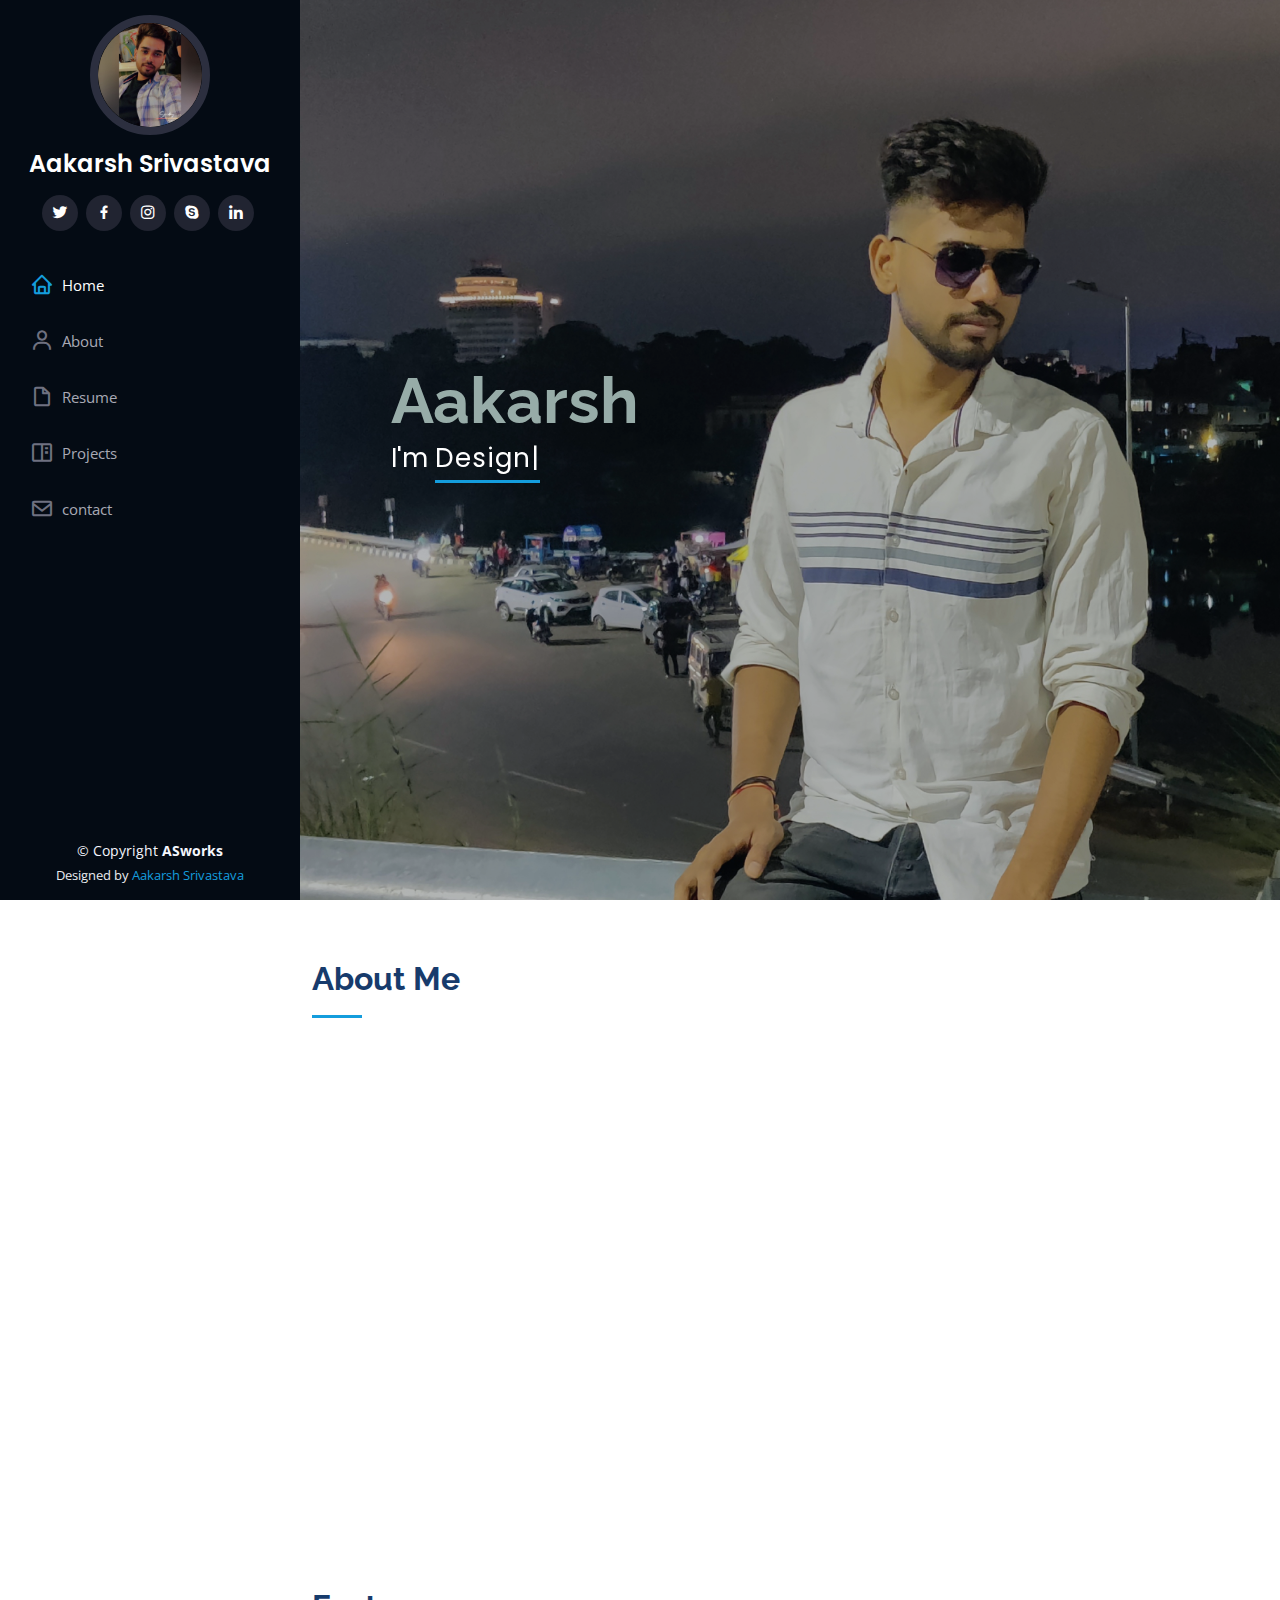
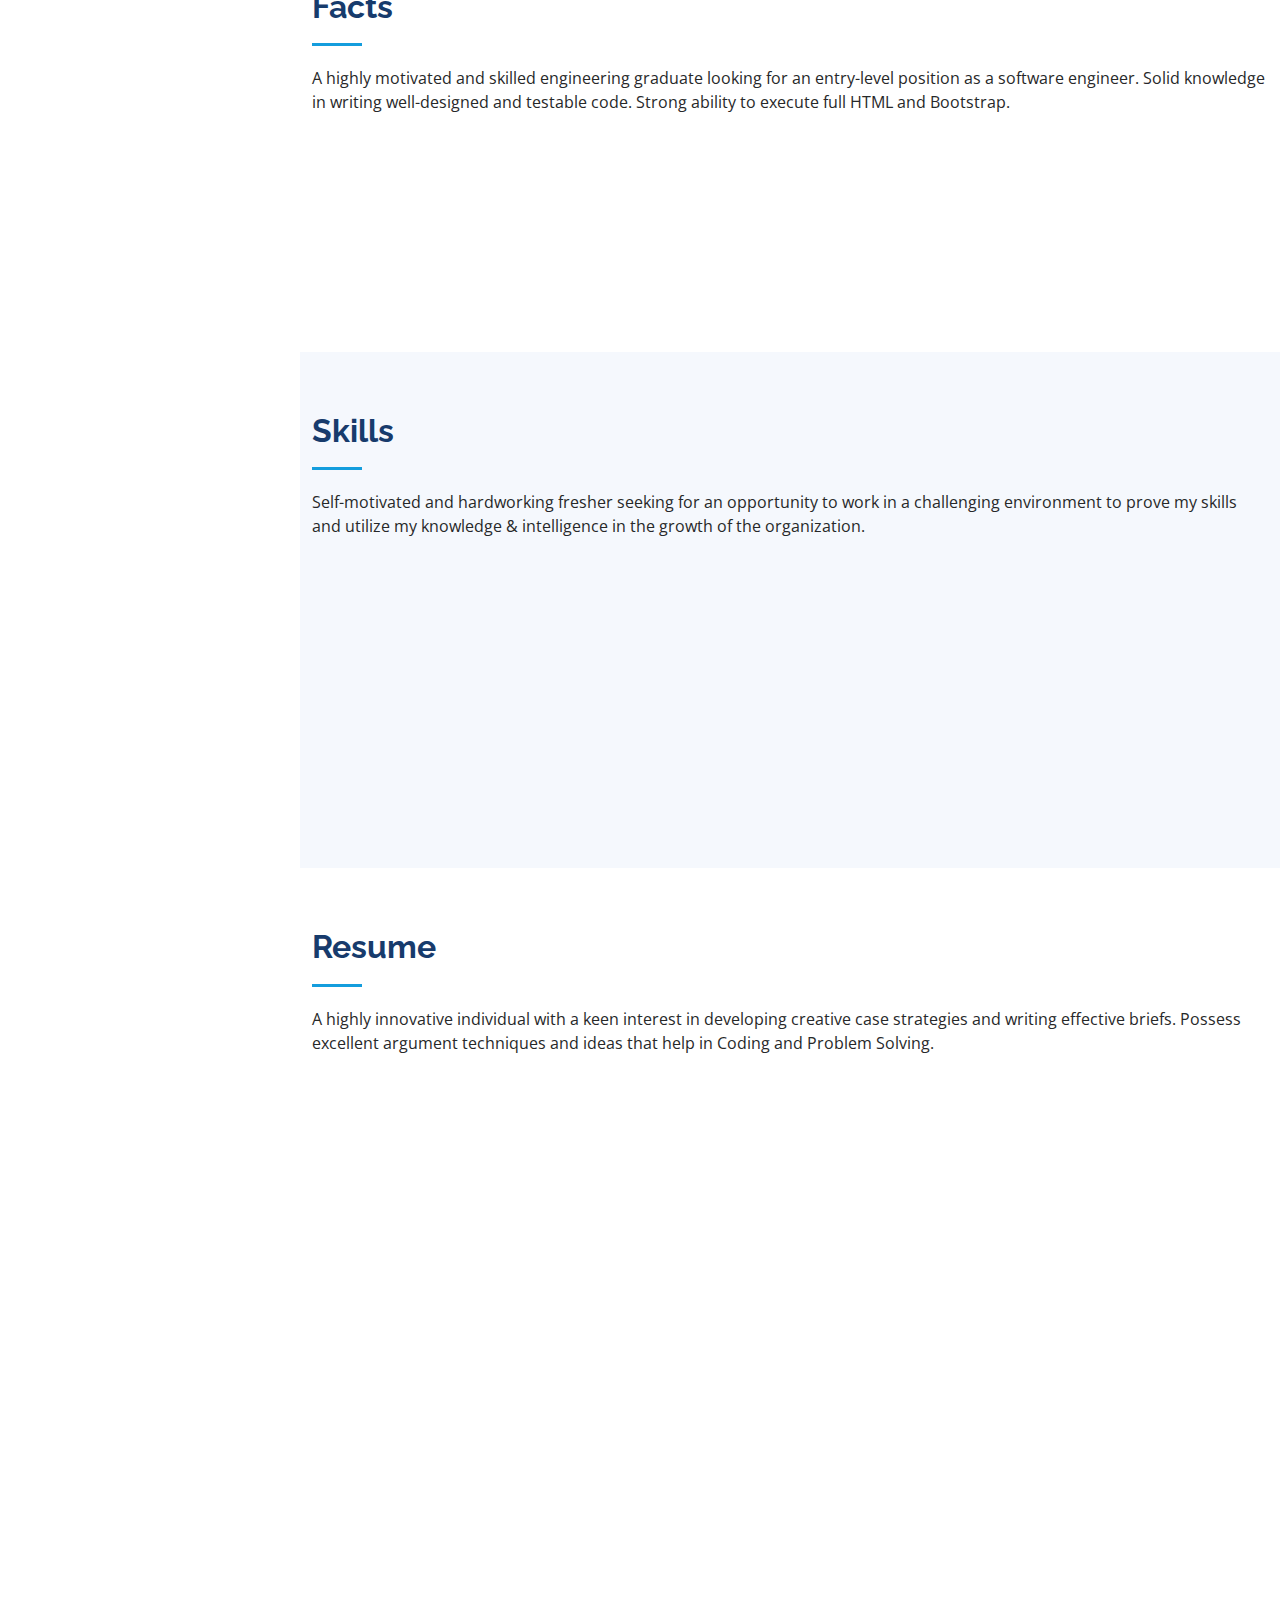
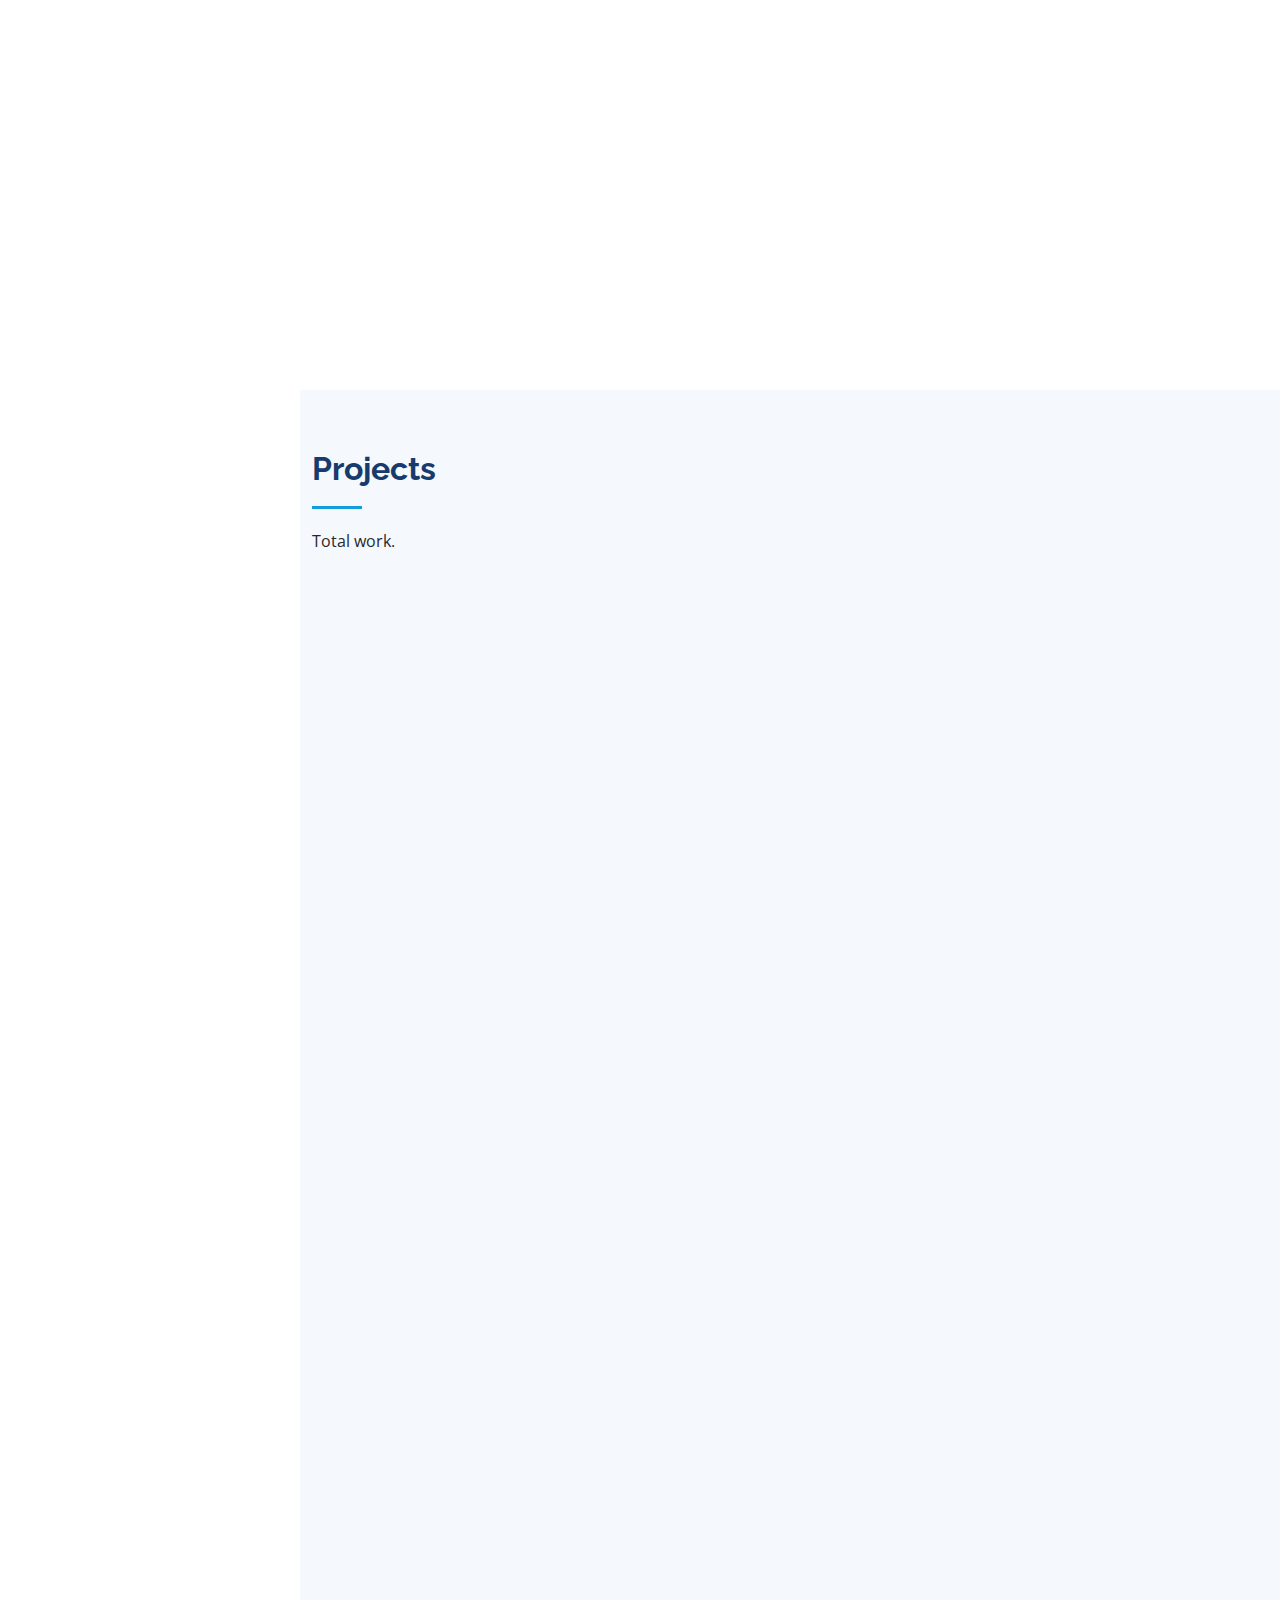
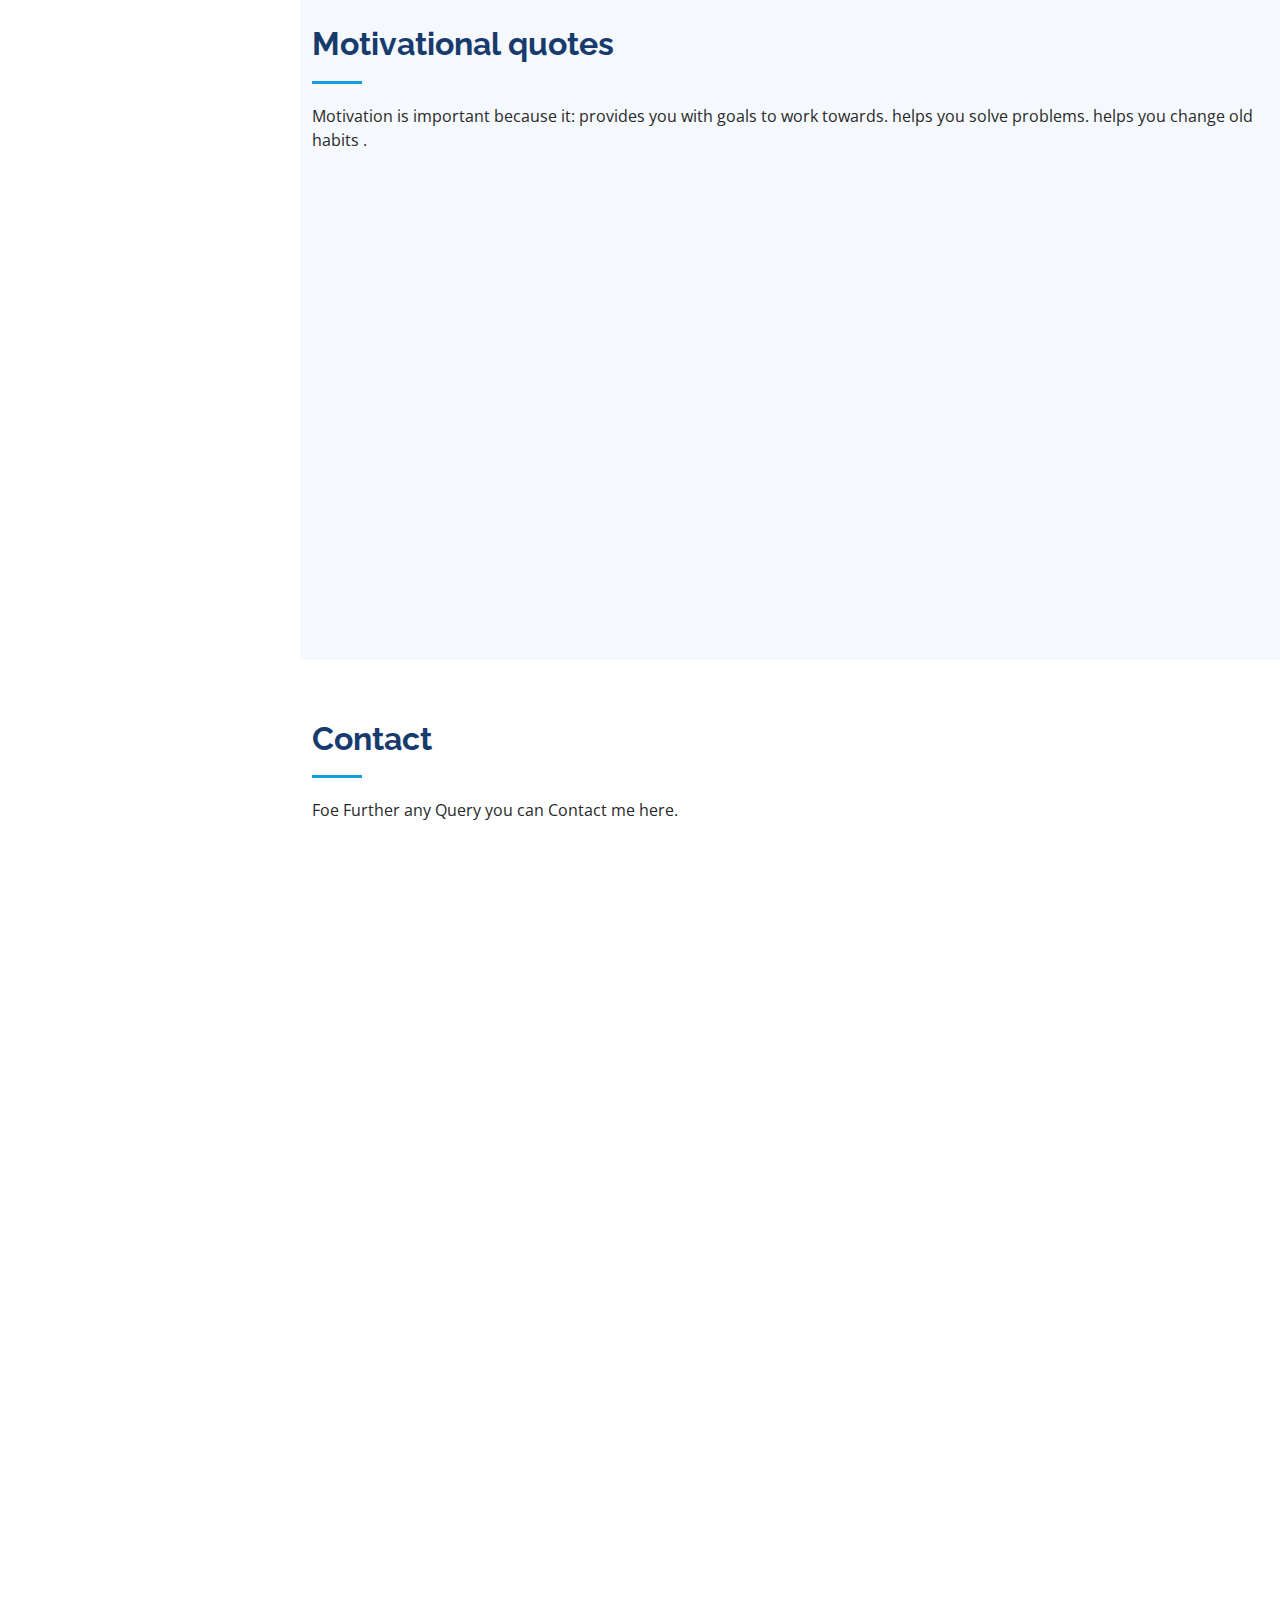
<file: index.html>
<!DOCTYPE html>
<html lang="en">

<head>
  <meta charset="utf-8">
  <meta content="width=device-width, initial-scale=1.0" name="viewport">

  <title>As creation - Index</title>
  <meta content="" name="description">
  <meta content="" name="keywords">

  <!-- Favicons -->
  <link href="as logo.jpg" rel="icon">
  <link href="assets/img/apple-touch-icon.png" rel="apple-touch-icon">

  <!-- Google Fonts -->
  <link href="https://fonts.googleapis.com/css?family=Open+Sans:300,300i,400,400i,600,600i,700,700i|Raleway:300,300i,400,400i,500,500i,600,600i,700,700i|Poppins:300,300i,400,400i,500,500i,600,600i,700,700i" rel="stylesheet">

  <!-- Vendor CSS Files -->
  <link href="assets/vendor/aos/aos.css" rel="stylesheet">
  <link href="assets/vendor/bootstrap/css/bootstrap.min.css" rel="stylesheet">
  <link href="assets/vendor/bootstrap-icons/bootstrap-icons.css" rel="stylesheet">
  <link href="assets/vendor/boxicons/css/boxicons.min.css" rel="stylesheet">
  <link href="assets/vendor/glightbox/css/glightbox.min.css" rel="stylesheet">
  <link href="assets/vendor/swiper/swiper-bundle.min.css" rel="stylesheet">

  <!-- Template Main CSS File -->
  <link href="assets/css/style.css" rel="stylesheet">

  <!-- =======================================================
  * Template Name: iPortfolio - v3.9.1
  * Template URL: https://bootstrapmade.com/iportfolio-bootstrap-portfolio-websites-template/
  * Author: BootstrapMade.com
  * License: https://bootstrapmade.com/license/
  ======================================================== -->
</head>

<body>

  <!-- ======= Mobile nav toggle button ======= -->
  <i class="bi bi-list mobile-nav-toggle d-xl-none"></i>

  <!-- ======= Header ======= -->
  <header id="header">
    <div class="d-flex flex-column">

      <div class="profile">
        <img src="my pic.jpg" alt="" class="img-fluid rounded-circle">
        <h1 class="text-light"><a href="index.html">Aakarsh Srivastava</a></h1>
        <div class="social-links mt-3 text-center">
          <a href="#" class="twitter"><i class="bx bxl-twitter"></i></a>
          <a href="#" class="facebook"><i class="bx bxl-facebook"></i></a>
          <a href="#" class="instagram"><i class="bx bxl-instagram"></i></a>
          <a href="#" class="google-plus"><i class="bx bxl-skype"></i></a>
          <a href="#" class="linkedin"><i class="bx bxl-linkedin"></i></a>
        </div>
      </div>

      <nav id="navbar" class="nav-menu navbar">
        <ul>
          <li><a href="#hero" class="nav-link scrollto active"><i class="bx bx-home"></i> <span>Home</span></a></li>
          <li><a href="#about" class="nav-link scrollto"><i class="bx bx-user"></i> <span>About</span></a></li>
          <li><a href="#resume" class="nav-link scrollto"><i class="bx bx-file-blank"></i> <span>Resume</span></a></li>
          <li><a href="#portfolio" class="nav-link scrollto"><i class="bx bx-book-content"></i> <span>Projects</span></a></li>
          <li><a href="#contact" class="nav-link scrollto"><i class="bx bx-envelope"></i> <span>contact</span></a></li>

        </ul>
      </nav><!-- .nav-menu -->
    </div>
  </header><!-- End Header -->

  <!-- ======= Hero Section ======= -->
  <section id="hero" class="d-flex flex-column justify-content-center align-items-center">
    <div class="hero-container" data-aos="fade-in">
      <h1>Aakarsh </h1>
      <p>I'm <span class="typed" data-typed-items="Designer, Developer, Freelancer, Hero"></span></p>
    </div>
  </section><!-- End Hero -->

  <main id="main">

    <!-- ======= About Section ======= -->
    <section id="about" class="about">
      <div class="container">

        <div class="section-title">
          <h2>About Me</h2>
        </div>

        <div class="row">
          <div class="col-lg-4" data-aos="fade-right">
            <img src="img.jpg" class="img-fluid" alt="">
          </div>
          <div class="col-lg-8 pt-4 pt-lg-0 content" data-aos="fade-left">
            <h3>UI/UX Designer &amp; Web Developer.</h3>
            <p class="fst-italic">
              Hello I am Aakarsh Srivatsava, A Web developer who likes to inovate and create ideas. proficient in developing Data bases, creating user interfaces, writing and testing codes
            , troubleshooting simple/complex issues, and implemeting new features based on user feedback.
            </p>
            <div class="row">
              <div class="col-lg-6">
                <ul>
                  <li><i class="bi bi-chevron-right"></i> <strong>Birthday:</strong> <span>25 May 2001</span></li>
                  <li><i class="bi bi-chevron-right"></i> <strong>Website:</strong> <span>www.example.com</span></li>
                  <li><i class="bi bi-chevron-right"></i> <strong>Phone:</strong> <span>Ind+918789369334</span></li>
                  <li><i class="bi bi-chevron-right"></i> <strong>City:</strong> <span>Patna, BIHAR</span></li>
                </ul>
              </div>
              <div class="col-lg-6">
                <ul>
                  <li><i class="bi bi-chevron-right"></i> <strong>Age:</strong> <span>20</span></li>
                  <li><i class="bi bi-chevron-right"></i> <strong>Degree:</strong> <span>Bachelor</span></li>
                  <li><i class="bi bi-chevron-right"></i> <strong>PhEmailone:</strong> <span>DevAakarsh20@gmail.com</span></li>
                  <li><i class="bi bi-chevron-right"></i> <strong>Freelance:</strong> <span>Available</span></li>
                </ul>
              </div>
            </div>
            <p class="about-p">
              An ambitious software engineer with strong command in C++, .Net, Javascript, JQuery, HTML, SQL database, and Web API. Constant learner and ability to adapt to new technologies. Possess strong communication and team management skills. 
            </p>
          </div>
        </div>

      </div>
    </section><!-- End About Section -->

    <!-- ======= Facts Section ======= -->
    <section id="facts" class="facts">
      <div class="container">

        <div class="section-title">
          <h2>Facts</h2>
          <p>A highly motivated and skilled engineering graduate looking for an entry-level position as a software engineer. Solid knowledge in writing well-designed and testable code. Strong ability to execute full HTML and Bootstrap.</p>
        </div>

        <div class="row no-gutters">

          <div class="col-lg-4 col-md-6 d-md-flex align-items-md-stretch" data-aos="fade-up">
            <div class="count-box">
              <i class="bi bi-emoji-smile"></i>
              <span data-purecounter-start="0" data-purecounter-end="0" data-purecounter-duration="5" class="purecounter"></span>
              <p><strong>Happy Clients</strong> AV HAI TOH NHI, BUT HONGE JAROOR😜😜.</p>
            </div>
          </div>

          <div class="col-lg-4 col-md-6 d-md-flex align-items-md-stretch" data-aos="fade-up" data-aos-delay="100">
            <div class="count-box">
              <i class="bi bi-journal-richtext"></i>
              <span data-purecounter-start="0" data-purecounter-end="20" data-purecounter-duration="3.3" class="purecounter"></span>
              <p><strong>Projects</strong> It Grows fast and Rapidly.</p>
            </div>
          </div>

          <div class="col-lg-4 col-md-6 d-md-flex align-items-md-stretch" data-aos="fade-up" data-aos-delay="200">
            <div class="count-box">
              <i class="bi bi-headset"></i>
              <span data-purecounter-start="0" data-purecounter-end="640" data-purecounter-duration="3" class="purecounter"></span>
              <p><strong>Total Hours To Make</strong> “Inspiration does exist, but it must find you working.”</p>
            </div>
          </div>
        </div>

      </div>
    </section><!-- End Facts Section -->

    <!-- ======= Skills Section ======= -->
    <section id="skills" class="skills section-bg">
      <div class="container">

        <div class="section-title">
          <h2>Skills</h2>
          <p>Self-motivated and hardworking fresher seeking for an opportunity to work in a challenging environment to prove my skills and utilize my knowledge & intelligence in the growth of the organization.</p>
        </div>

        <div class="row skills-content">

          <div class="col-lg-6" data-aos="fade-up">

            <div class="progress">
              <span class="skill">HTML <i class="val">100%</i></span>
              <div class="progress-bar-wrap">
                <div class="progress-bar" role="progressbar" aria-valuenow="100" aria-valuemin="0" aria-valuemax="100"></div>
              </div>
            </div>

            <div class="progress">
              <span class="skill">CSS <i class="val">80%</i></span>
              <div class="progress-bar-wrap">
                <div class="progress-bar" role="progressbar" aria-valuenow="80" aria-valuemin="0" aria-valuemax="100"></div>
              </div>
            </div>

            <div class="progress">
              <span class="skill">JavaScript <i class="val">75%</i></span>
              <div class="progress-bar-wrap">
                <div class="progress-bar" role="progressbar" aria-valuenow="75" aria-valuemin="0" aria-valuemax="100"></div>
              </div>
            </div>

            <div class="progress">
              <span class="skill">MongoDB <i class="val">45%</i></span>
              <div class="progress-bar-wrap">
                <div class="progress-bar" role="progressbar" aria-valuenow="45" aria-valuemin="0" aria-valuemax="100"></div>
              </div>
            </div>

          </div>

          <div class="col-lg-6" data-aos="fade-up" data-aos-delay="100">

            <div class="progress">
              <span class="skill">Bootstrap <i class="val">65%</i></span>
              <div class="progress-bar-wrap">
                <div class="progress-bar" role="progressbar" aria-valuenow="65" aria-valuemin="0" aria-valuemax="100"></div>
              </div>
            </div>

            <div class="progress">
              <span class="skill">Node <i class="val">50%</i></span>
              <div class="progress-bar-wrap">
                <div class="progress-bar" role="progressbar" aria-valuenow="50" aria-valuemin="0" aria-valuemax="100"></div>
              </div>
            </div>

            <div class="progress">
              <span class="skill">React <i class="val">55%</i></span>
              <div class="progress-bar-wrap">
                <div class="progress-bar" role="progressbar" aria-valuenow="55" aria-valuemin="0" aria-valuemax="100"></div>
              </div>
            </div>

            <div class="progress">
              <span class="skill ">Web3 <i class="val">55%</i></span>
              <div class="progress-bar-wrap">
                <div class="progress-bar" role="progressbar" aria-valuenow="55" aria-valuemin="0" aria-valuemax="100"></div>
              </div>
            </div>

          </div>

        </div>

      </div>
    </section><!-- End Skills Section -->

    <!-- ======= Resume Section ======= -->
    <section id="resume" class="resume">
      <div class="container">

        <div class="section-title">
          <h2>Resume</h2>
          <p>A highly innovative individual with a keen interest in developing creative case strategies and writing effective briefs. Possess excellent argument techniques and ideas that help in Coding and Problem Solving.</p>
        </div>

        <div class="row">
          <div class="col-lg-6" data-aos="fade-up">
            <h3 class="resume-title">Sumary</h3>
            <div class="resume-item pb-0">
              <h4>Aakarsh Srivastava</h4>
              <p><em>Innovative and deadline-driven Graphic Designer with 2+ Months of experience designing and developing .</em></p>
              <ul>
                <li>Patna Gay ghat Barrier, BIHAR</li>
                <li>91-8789369334</li>
                <li>DevAakarsh20@gmail.com</li>
              </ul>
            </div>

            <h3 class="resume-title">Education</h3>
            <div class="resume-item">
              <h4>Commerce &amp; Business specialist</h4>
              <h5>2018 - 2020</h5>
              <p><em>Infant Jesus School, Patna</em></p>
              <p>Qui deserunt veniam. Et sed aliquam labore tempore sed quisquam iusto autem sit. Ea vero voluptatum qui ut dignissimos deleniti nerada porti sand markend</p>
            </div>
            <div class="resume-item">
              <h4>Fine Arts & and Creativity &amp; Design</h4>
              <h5>2016 - 2018</h5>
              <p><em>Infant Jesus School</em></p>
              <p>In my Back days I Have Intrest in Making Wonderfull Drawings. I Have Got Many Medals In Designing Feild </p>
            </div>
          </div>
          <div class="col-lg-6" data-aos="fade-up" data-aos-delay="100">
            <h3 class="resume-title">Professional Experience</h3>
            <div class="resume-item">
              <h4>Senior graphic design specialist</h4>
              <h5>2019 - Present</h5>
              <p><em>Experion, New York, NY </em></p>
              <ul>
                <li>Lead in the design, development, and implementation of the graphic, layout, and production communication materials</li>
                <li>Delegate tasks to the 7 members of the design team and provide counsel on all aspects of the project. </li>
                <li>Supervise the assessment of all graphic materials in order to ensure quality and accuracy of the design</li>
                <li>Oversee the efficient use of production project budgets ranging from $2,000 - $25,000</li>
              </ul>
            </div>
            <div class="resume-item">
              <h4>Graphic design specialist</h4>
              <h5>2017 - 2018</h5>
              <p><em>Stepping Stone Advertising, New York, NY</em></p>
              <ul>
                <li>Developed numerous marketing programs (logos, brochures,infographics, presentations, and advertisements).</li>
                <li>Managed up to 5 projects or tasks at a given time while under pressure</li>
                <li>Recommended and consulted with clients on the most appropriate graphic design</li>
                <li>Created 4+ design presentations and proposals a month for clients and account managers</li>
              </ul>
            </div>
          </div>
        </div>

      </div>
    </section><!-- End Resume Section -->





<!-- project -->





    <!-- ======= Portfolio Section ======= -->
    <section id="portfolio" class="portfolio section-bg">
      <div class="container">

        <div class="section-title">
          <h2>Projects</h2>
          <p>Total work.</p>
        </div>

        <div class="row" data-aos="fade-up">
          <div class="col-lg-12 d-flex justify-content-center">
            <ul id="portfolio-flters">
              <li data-filter="*" class="filter-active">All</li>
              <li data-filter=".filter-app">personal</li>
              <li data-filter=".filter-card">Business</li>
            </ul>
          </div>
        </div>

        <div class="row portfolio-container" data-aos="fade-up" data-aos-delay="100">

          <div class="col-lg-4 col-md-6 portfolio-item filter-app">
            <div class="portfolio-wrap">
              <img src="assets/img/portfolio/portfolio-1.jpg" class="img-fluid" alt="">
              <div class="portfolio-links">
                <a href="assets/img/portfolio/portfolio-1.jpg" data-gallery="portfolioGallery" class="portfolio-lightbox" title="App 1"><i class="bx bx-plus"></i></a>
                <a href="portfolio-details.html" title="More Details"><i class="bx bx-link"></i></a>
              </div>
            </div>
          </div>

          <div class="col-lg-4 col-md-6 portfolio-item filter-web">
            <div class="portfolio-wrap">
              <img src="assets/img/portfolio/portfolio-2.jpg" class="img-fluid" alt="">
              <div class="portfolio-links">
                <a href="assets/img/portfolio/portfolio-2.jpg" data-gallery="portfolioGallery" class="portfolio-lightbox" title="Web 3"><i class="bx bx-plus"></i></a>
                <a href="portfolio-details.html" title="More Details"><i class="bx bx-link"></i></a>
              </div>
            </div>
          </div>

          <div class="col-lg-4 col-md-6 portfolio-item filter-app">
            <div class="portfolio-wrap">
              <img src="assets/img/portfolio/portfolio-3.jpg" class="img-fluid" alt="">
              <div class="portfolio-links">
                <a href="assets/img/portfolio/portfolio-3.jpg" data-gallery="portfolioGallery" class="portfolio-lightbox" title="App 2"><i class="bx bx-plus"></i></a>
                <a href="portfolio-details.html" title="More Details"><i class="bx bx-link"></i></a>
              </div>
            </div>
          </div>

          <div class="col-lg-4 col-md-6 portfolio-item filter-card">
            <div class="portfolio-wrap">
              <img src="assets/img/portfolio/portfolio-4.jpg" class="img-fluid" alt="">
              <div class="portfolio-links">
                <a href="assets/img/portfolio/portfolio-4.jpg" data-gallery="portfolioGallery" class="portfolio-lightbox" title="Card 2"><i class="bx bx-plus"></i></a>
                <a href="portfolio-details.html" title="More Details"><i class="bx bx-link"></i></a>
              </div>
            </div>
          </div>

          <div class="col-lg-4 col-md-6 portfolio-item filter-web">
            <div class="portfolio-wrap">
              <img src="assets/img/portfolio/portfolio-5.jpg" class="img-fluid" alt="">
              <div class="portfolio-links">
                <a href="assets/img/portfolio/portfolio-5.jpg" data-gallery="portfolioGallery" class="portfolio-lightbox" title="Web 2"><i class="bx bx-plus"></i></a>
                <a href="portfolio-details.html" title="More Details"><i class="bx bx-link"></i></a>
              </div>
            </div>
          </div>

          <div class="col-lg-4 col-md-6 portfolio-item filter-app">
            <div class="portfolio-wrap">
              <img src="assets/img/portfolio/portfolio-6.jpg" class="img-fluid" alt="">
              <div class="portfolio-links">
                <a href="assets/img/portfolio/portfolio-6.jpg" data-gallery="portfolioGallery" class="portfolio-lightbox" title="App 3"><i class="bx bx-plus"></i></a>
                <a href="portfolio-details.html" title="More Details"><i class="bx bx-link"></i></a>
              </div>
            </div>
          </div>

          <div class="col-lg-4 col-md-6 portfolio-item filter-card">
            <div class="portfolio-wrap">
              <img src="assets/img/portfolio/portfolio-7.jpg" class="img-fluid" alt="">
              <div class="portfolio-links">
                <a href="assets/img/portfolio/portfolio-7.jpg" data-gallery="portfolioGallery" class="portfolio-lightbox" title="Card 1"><i class="bx bx-plus"></i></a>
                <a href="portfolio-details.html" title="More Details"><i class="bx bx-link"></i></a>
              </div>
            </div>
          </div>

          <div class="col-lg-4 col-md-6 portfolio-item filter-card">
            <div class="portfolio-wrap">
              <img src="assets/img/portfolio/portfolio-8.jpg" class="img-fluid" alt="">
              <div class="portfolio-links">
                <a href="assets/img/portfolio/portfolio-8.jpg" data-gallery="portfolioGallery" class="portfolio-lightbox" title="Card 3"><i class="bx bx-plus"></i></a>
                <a href="portfolio-details.html" title="More Details"><i class="bx bx-link"></i></a>
              </div>
            </div>
          </div>

          <div class="col-lg-4 col-md-6 portfolio-item filter-web">
            <div class="portfolio-wrap">
              <img src="assets/img/portfolio/portfolio-9.jpg" class="img-fluid" alt="">
              <div class="portfolio-links">
                <a href="assets/img/portfolio/portfolio-9.jpg" data-gallery="portfolioGallery" class="portfolio-lightbox" title="Web 3"><i class="bx bx-plus"></i></a>
                <a href="portfolio-details.html" title="More Details"><i class="bx bx-link"></i></a>
              </div>
            </div>
          </div>

        </div>

      </div>
    </section><!-- End Portfolio Section -->

    

    <!-- ======= Testimonials Section ======= -->
    <section id="testimonials" class="testimonials section-bg">
      <div class="container">

        <div class="section-title">
          <h2>Motivational quotes</h2>
          <p>Motivation is important because it: provides you with goals to work towards. helps you solve problems. helps you change old habits .</p>
        </div>

        <div class="testimonials-slider swiper" data-aos="fade-up" data-aos-delay="100">
          <div class="swiper-wrapper">

            <div class="swiper-slide">
              <div class="testimonial-item" data-aos="fade-up">
                <p>
                  <i class="bx bxs-quote-alt-left quote-icon-left"></i>
                 At Some Point You have to Realize that Some people may stay in your Heart but not in Your Life.
                 "Always Remember, Not All your Dreams need to come true Some are just Dreams."
                  <i class="bx bxs-quote-alt-right quote-icon-right"></i>
                </p>
                <img src="assets/img/testimonials/testimonials-1.jpg" class="testimonial-img" alt="">
                <h3>Aakarsh</h3>
                <h4>Creator &amp; Founder</h4> 
              </div>
            </div><!-- End testimonial item -->

            <div class="swiper-slide">
              <div class="testimonial-item" data-aos="fade-up" data-aos-delay="100">
                <p>
                  <i class="bx bxs-quote-alt-left quote-icon-left"></i>
                  WHEN SOMETHING IS IMPORTANT ENOUGH. YOU DO IT EVEN IF THE ODDS ARE NOT IN YOUR FAVOUR.
                  <i class="bx bxs-quote-alt-right quote-icon-right"></i>
                </p>
                <img src="assets/img/testimonials/testimonials-2.jpg" class="testimonial-img" alt="">
                <h3>ELON MUSK</h3>
                <h4>CEO & FOUNDER OF SPACEX</h4>
              </div>
            </div><!-- End testimonial item -->

            <div class="swiper-slide">
              <div class="testimonial-item" data-aos="fade-up" data-aos-delay="200">
                <p>
                  <i class="bx bxs-quote-alt-left quote-icon-left"></i>
                  YOUR BRAND IS WHAT OTHER PEOPLE SAY  ABOUT YOU WHEN YOU'RE NOT IN THE ROOM.
                  <i class="bx bxs-quote-alt-right quote-icon-right"></i>
                </p>
                <img src="assets/img/testimonials/testimonials-3.jpg" class="testimonial-img" alt="">
                <h3>JEFF BEZOS</h3>
                <h4>Founder & Owner of AMAZON</h4>
              </div>
            </div><!-- End testimonial item -->

            <div class="swiper-slide">
              <div class="testimonial-item" data-aos="fade-up" data-aos-delay="300">
                <p>
                  <i class="bx bxs-quote-alt-left quote-icon-left"></i>
                  SUCESS IS A LOUSY TEACHER . IT SEDUCES SMART PEOPLE INTO THINKING THEY CAN'T LOSE.
                  <i class="bx bxs-quote-alt-right quote-icon-right"></i>
                </p>
                <img src="assets/img/testimonials/testimonials-4.jpg" class="testimonial-img" alt="">
                <h3>Bill GATES </h3>
                <h4>Founder & Ceo of MICROSOFT </h4>
              </div>
            </div><!-- End testimonial item -->

            <div class="swiper-slide">
              <div class="testimonial-item" data-aos="fade-up" data-aos-delay="400">
                <p>
                  <i class="bx bxs-quote-alt-left quote-icon-left"></i>
                  YOUR TIME IS LIMITED SO DON'T WASTE IT LIVING SOMEONE ELSE'S LIFE.
                  <i class="bx bxs-quote-alt-right quote-icon-right"></i>
                </p>
                <img src="assets/img/testimonials/testimonials-5.jpg" class="testimonial-img" alt="">
                <h3>STEVE JOBS</h3>
                <h4>Founder of APPLE</h4>
              </div>
            </div><!-- End testimonial item -->

          </div>
          <div class="swiper-pagination"></div>
        </div>

      </div>
    </section><!-- End Testimonials Section -->

    <!-- ======= Contact Section ======= -->
    <section id="contact" class="contact">
      <div class="container">

        <div class="section-title">
          <h2>Contact</h2>
          <p>Foe Further any Query you can Contact me here.</p>
        </div>

        <div class="row" data-aos="fade-in">

          <div class="col-lg-5 d-flex align-items-stretch">
            <div class="info">
              <div class="address">
                <i class="bi bi-geo-alt"></i>
                <h4>Location:</h4>
                <p>Gai Ghat Barrier, Bajrangpuri, Patna - 800007</p>
              </div>

              <div class="email">
                <i class="bi bi-envelope"></i>
                <h4>Email:</h4>
                <p>DevAakarsh20@gmail.com</p>
              </div>

              <div class="phone">
                <i class="bi bi-phone"></i>
                <h4>Call:</h4>
                <p>+91 8789369334</p>
              </div>
             <iframe src="https://www.google.com/maps/embed?pb=!1m18!1m12!1m3!1d3598.0088305444638!2d85.19314378801518!3d25.60462281306381!2m3!1f0!2f0!3f0!3m2!1i1024!2i768!4f13.1!3m3!1m2!1s0x39ed5f39b38e9a93%3A0x786d8cf969a600e3!2sGaighat%2C%20Patna%2C%20Bihar%20800007!5e0!3m2!1sen!2sin!4v1668146395103!5m2!1sen!2sin" width="600" height="450" style="border:0;" allowfullscreen="" loading="lazy" referrerpolicy="no-referrer-when-downgrade"></iframe>
              </div>

          </div>

          <div class="col-lg-7 mt-5 mt-lg-0 d-flex align-items-stretch">
            <form action="forms/contact.php" method="post" role="form" class="php-email-form">
              <div class="row">
                <div class="form-group col-md-6">
                  <label for="name">Your Name</label>
                  <input type="text" name="name" class="form-control" id="name" required>
                </div>
                <div class="form-group col-md-6">
                  <label for="name">Your Email</label>
                  <input type="email" class="form-control" name="email" id="email" required>
                </div>
              </div>
              <div class="form-group">
                <label for="name">Subject</label>
                <input type="text" class="form-control" name="subject" id="subject" required>
              </div>
              <div class="form-group">
                <label for="name">Message</label>
                <textarea class="form-control" name="message" rows="10" required></textarea>
              </div>
              <div class="my-3">
                <div class="loading">Loading</div>
                <div class="error-message"></div>
                <div class="sent-message">Your message has been sent. Thank you!</div>
              </div>
              <div class="text-center"><button type="submit">Send Message</button></div>
            </form>
          </div>

        </div>

      </div>
    </section><!-- End Contact Section -->

  </main><!-- End #main -->

  <!-- ======= Footer ======= -->
  <footer id="footer">
    <div class="container">
      <div class="copyright">
        &copy; Copyright <strong><span>ASworks</span></strong>
      </div>
      <div class="credits">
        <!-- All the links in the footer should remain intact. -->
        <!-- You can delete the links only if you purchased the pro version. -->
        <!-- Licensing information: https://bootstrapmade.com/license/ -->
        <!-- Purchase the pro version with working PHP/AJAX contact form: https://bootstrapmade.com/iportfolio-bootstrap-portfolio-websites-template/ -->
        Designed by <a href="https://aakarshk25.github.io/Dream_3/">Aakarsh Srivastava</a>
      </div>
    </div>
  </footer><!-- End  Footer -->

  <a href="#" class="back-to-top d-flex align-items-center justify-content-center"><i class="bi bi-arrow-up-short"></i></a>

  <!-- Vendor JS Files -->
  <script src="assets/vendor/purecounter/purecounter_vanilla.js"></script>
  <script src="assets/vendor/aos/aos.js"></script>
  <script src="assets/vendor/bootstrap/js/bootstrap.bundle.min.js"></script>
  <script src="assets/vendor/glightbox/js/glightbox.min.js"></script>
  <script src="assets/vendor/isotope-layout/isotope.pkgd.min.js"></script>
  <script src="assets/vendor/swiper/swiper-bundle.min.js"></script>
  <script src="assets/vendor/typed.js/typed.min.js"></script>
  <script src="assets/vendor/waypoints/noframework.waypoints.js"></script>
  <script src="assets/vendor/php-email-form/validate.js"></script>

  <!-- Template Main JS File -->
  <script src="assets/js/main.js"></script>

</body>

</html>
</file>
<file: assets/css/style.css>
/**
* Template Name: iPortfolio - v3.9.1
* Template URL: https://bootstrapmade.com/iportfolio-bootstrap-portfolio-websites-template/
* Author: BootstrapMade.com
* License: https://bootstrapmade.com/license/
*/

/*--------------------------------------------------------------
# General
--------------------------------------------------------------*/
body {
  font-family: "Open Sans", sans-serif;
  color: #272829;
}

a {
  color: #149ddd;
  text-decoration: none;
}

a:hover {
  color: #37b3ed;
  text-decoration: none;
}

h1,
h2,
h3,
h4,
h5,
h6 {
  font-family: "Raleway", sans-serif;
}

/*--------------------------------------------------------------
# Back to top button
--------------------------------------------------------------*/
.back-to-top {
  position: fixed;
  visibility: hidden;
  opacity: 0;
  right: 15px;
  bottom: 15px;
  z-index: 996;
  background: #149ddd;
  width: 40px;
  height: 40px;
  border-radius: 50px;
  transition: all 0.4s;
}

.back-to-top i {
  font-size: 28px;
  color: #fff;
  line-height: 0;
}

.back-to-top:hover {
  background: #2eafec;
  color: #fff;
}

.back-to-top.active {
  visibility: visible;
  opacity: 1;
}

/*--------------------------------------------------------------
# Header
--------------------------------------------------------------*/
#header {
  position: fixed;
  top: 0;
  left: 0;
  bottom: 0;
  width: 300px;
  transition: all ease-in-out 0.5s;
  z-index: 9997;
  transition: all 0.5s;
  padding: 0 15px;
  background: #040b14;
  overflow-y: auto;
}

#header .profile img {
  margin: 15px auto;
  display: block;
  width: 120px;
  border: 8px solid #2c2f3f;
}

#header .profile h1 {
  font-size: 24px;
  margin: 0;
  padding: 0;
  font-weight: 600;
  -moz-text-align-last: center;
  text-align-last: center;
  font-family: "Poppins", sans-serif;
}

#header .profile h1 a,
#header .profile h1 a:hover {
  color: #fff;
  text-decoration: none;
}

#header .profile .social-links a {
  font-size: 18px;
  display: inline-block;
  background: #212431;
  color: #fff;
  line-height: 1;
  padding: 8px 0;
  margin-right: 4px;
  border-radius: 50%;
  text-align: center;
  width: 36px;
  height: 36px;
  transition: 0.3s;
}

#header .profile .social-links a:hover {
  background: #149ddd;
  color: #fff;
  text-decoration: none;
}

#main {
  margin-left: 300px;
}

@media (max-width: 1199px) {
  #header {
    left: -300px;
  }

  #main {
    margin-left: 0;
  }
}

/*--------------------------------------------------------------
# Navigation Menu
--------------------------------------------------------------*/
/* Desktop Navigation */
.nav-menu {
  padding: 30px 0 0 0;
}

.nav-menu * {
  margin: 0;
  padding: 0;
  list-style: none;
}

.nav-menu>ul>li {
  position: relative;
  white-space: nowrap;
}

.nav-menu a,
.nav-menu a:focus {
  display: flex;
  align-items: center;
  color: #a8a9b4;
  padding: 12px 15px;
  margin-bottom: 8px;
  transition: 0.3s;
  font-size: 15px;
}

.nav-menu a i,
.nav-menu a:focus i {
  font-size: 24px;
  padding-right: 8px;
  color: #6f7180;
}

.nav-menu a:hover,
.nav-menu .active,
.nav-menu .active:focus,
.nav-menu li:hover>a {
  text-decoration: none;
  color: #fff;
}

.nav-menu a:hover i,
.nav-menu .active i,
.nav-menu .active:focus i,
.nav-menu li:hover>a i {
  color: #149ddd;
}

/* Mobile Navigation */
.mobile-nav-toggle {
  position: fixed;
  right: 15px;
  top: 15px;
  z-index: 9998;
  border: 0;
  font-size: 24px;
  transition: all 0.4s;
  outline: none !important;
  background-color: #149ddd;
  color: #fff;
  width: 40px;
  height: 40px;
  display: inline-flex;
  align-items: center;
  justify-content: center;
  line-height: 0;
  border-radius: 50px;
  cursor: pointer;
}

.mobile-nav-active {
  overflow: hidden;
}

.mobile-nav-active #header {
  left: 0;
}

/*--------------------------------------------------------------
# Hero Section
--------------------------------------------------------------*/
#hero {
  width: 100%;
  height: 100vh;
  background: url("../img/hero-bg.jpg") top center;
  background-size: cover;
  
}

#hero:before {
  content: "";
  background: rgba(5, 13, 24, 0.3);
  position: absolute;
  bottom: 0;
  top: 0;
  left: 0;
  right: 0;
  z-index: 1;
}

#hero .hero-container {
  position: relative;
  z-index: 2;
  min-width: 300px;
}

#hero h1 {
  margin: 0 250px 10px 0;
  font-size: 64px;
  font-weight: 700;
  line-height: 56px;
  color: rgb(151, 172, 168);

}

#hero p {
  color: #fff;
  margin-bottom: 50px;
  font-size: 26px;
  font-family: "Poppins", sans-serif;
}

#hero p span {
  color: #fff;
  padding-bottom: 4px;
  letter-spacing: 1px;
  border-bottom: 3px solid #149ddd;
}

@media (min-width: 1024px) {
  #hero {
    background-attachment: fixed;
  }
}

@media (max-width: 768px) {
  #hero h1 {
    font-size: 28px;
    line-height: 36px;
  }

  #hero h2 {
    font-size: 18px;
    line-height: 24px;
    margin-bottom: 30px;
  }
  #hero .btn-get-started {
    font-size: 36px;
    display: inline-block;
    padding: 4px 0;
    border-radius: 50px;
    transition: 0.3s ease-in-out;
    margin: 10px;
    width: 64px;
    height: 64px;
    text-align: center;
    border: 2px solid #fff;
    color: #fff;
  }
}

/*--------------------------------------------------------------
# Sections General
--------------------------------------------------------------*/
section {
  padding: 60px 0;
  overflow: hidden;
}

.section-bg {
  background: #f5f8fd;
}

.section-title {
  padding-bottom: 30px;
}

.section-title h2 {
  font-size: 32px;
  font-weight: bold;
  margin-bottom: 20px;
  padding-bottom: 20px;
  position: relative;
  color: #173b6c;
}

.section-title h2::after {
  content: "";
  position: absolute;
  display: block;
  width: 50px;
  height: 3px;
  background: #149ddd;
  bottom: 0;
  left: 0;
}

.section-title p {
  margin-bottom: 0;
}

/*--------------------------------------------------------------
# About
--------------------------------------------------------------*/
.about .content h3 {
  font-weight: 700;
  font-size: 26px;
  color: #173b6c;
}

.about .content ul {
  list-style: none;
  padding: 0;
}

.about .content ul li {
  margin-bottom: 20px;
  display: flex;
  align-items: center;
}

.about .content ul strong {
  margin-right: 10px;
}

.about .content ul i {
  font-size: 16px;
  margin-right: 5px;
  color: #149ddd;
  line-height: 0;
}

.about .content p:last-child {
  margin-bottom: 0;
}
.fst-italic{
  font-weight: 600;
}
.about-p{
  font-weight: 600;
}

/*--------------------------------------------------------------
# Facts
--------------------------------------------------------------*/
.facts {
  padding-bottom: 30px;
}

.facts .count-box {
  padding: 30px;
  width: 100%;
}

.facts .count-box i {
  display: block;
  font-size: 44px;
  color: #149ddd;
  float: left;
  line-height: 0;
}

.facts .count-box span {
  font-size: 48px;
  line-height: 40px;
  display: block;
  font-weight: 700;
  color: #050d18;
  margin-left: 60px;
}

.facts .count-box p {
  padding: 15px 0 0 0;
  margin: 0 0 0 60px;
  font-family: "Raleway", sans-serif;
  font-size: 14px;
  color: #122f57;
}

.facts .count-box a {
  font-weight: 600;
  display: block;
  margin-top: 20px;
  color: #122f57;
  font-size: 15px;
  font-family: "Poppins", sans-serif;
  transition: ease-in-out 0.3s;
}

.facts .count-box a:hover {
  color: #1f5297;
}

/*--------------------------------------------------------------
# Akills
--------------------------------------------------------------*/
.skills .progress {
  height: 60px;
  display: block;
  background: none;
  border-radius: 0;
}

.skills .progress .skill {
  padding: 0;
  margin: 0 0 6px 0;
  text-transform: uppercase;
  display: block;
  font-weight: 600;
  font-family: "Poppins", sans-serif;
  color: #050d18;
}

.skills .progress .skill .val {
  float: right;
  font-style: normal;
}

.skills .progress-bar-wrap {
  background: #dce8f8;
  height: 10px;
}

.skills .progress-bar {
  width: 1px;
  height: 10px;
  transition: 0.9s;
  background-color: #149ddd;
}

/*--------------------------------------------------------------
# Resume
--------------------------------------------------------------*/
.resume .resume-title {
  font-size: 26px;
  font-weight: 700;
  margin-top: 20px;
  margin-bottom: 20px;
  color: #050d18;
}

.resume .resume-item {
  padding: 0 0 20px 20px;
  margin-top: -2px;
  border-left: 2px solid #1f5297;
  position: relative;
}

.resume .resume-item h4 {
  line-height: 18px;
  font-size: 18px;
  font-weight: 600;
  text-transform: uppercase;
  font-family: "Poppins", sans-serif;
  color: #050d18;
  margin-bottom: 10px;
}

.resume .resume-item h5 {
  font-size: 16px;
  background: #e4edf9;
  padding: 5px 15px;
  display: inline-block;
  font-weight: 600;
  margin-bottom: 10px;
}

.resume .resume-item ul {
  padding-left: 20px;
}

.resume .resume-item ul li {
  padding-bottom: 10px;
}

.resume .resume-item:last-child {
  padding-bottom: 0;
}

.resume .resume-item::before {
  content: "";
  position: absolute;
  width: 16px;
  height: 16px;
  border-radius: 50px;
  left: -9px;
  top: 0;
  background: #fff;
  border: 2px solid #1f5297;
}

/*--------------------------------------------------------------
# Portfolio
--------------------------------------------------------------*/
.portfolio .portfolio-item {
  margin-bottom: 30px;
}

.portfolio #portfolio-flters {
  padding: 0;
  margin: 0 auto 35px auto;
  list-style: none;
  text-align: center;
  background: #fff;
  border-radius: 50px;
  padding: 2px 15px;
}

.portfolio #portfolio-flters li {
  cursor: pointer;
  display: inline-block;
  padding: 10px 15px 8px 15px;
  font-size: 14px;
  font-weight: 600;
  line-height: 1;
  text-transform: uppercase;
  color: #272829;
  margin-bottom: 5px;
  transition: all 0.3s ease-in-out;
}

.portfolio #portfolio-flters li:hover,
.portfolio #portfolio-flters li.filter-active {
  color: #149ddd;
}

.portfolio #portfolio-flters li:last-child {
  margin-right: 0;
}

.portfolio .portfolio-wrap {
  transition: 0.3s;
  position: relative;
  overflow: hidden;
  z-index: 1;
}

.portfolio .portfolio-wrap::before {
  content: "";
  background: rgba(255, 255, 255, 0.5);
  position: absolute;
  left: 0;
  right: 0;
  top: 0;
  bottom: 0;
  transition: all ease-in-out 0.3s;
  z-index: 2;
  opacity: 0;
}

.portfolio .portfolio-wrap .portfolio-links {
  opacity: 1;
  left: 0;
  right: 0;
  bottom: -60px;
  z-index: 3;
  position: absolute;
  transition: all ease-in-out 0.3s;
  display: flex;
  justify-content: center;
}

.portfolio .portfolio-wrap .portfolio-links a {
  color: #fff;
  font-size: 28px;
  text-align: center;
  background: rgba(20, 157, 221, 0.75);
  transition: 0.3s;
  width: 50%;
}

.portfolio .portfolio-wrap .portfolio-links a:hover {
  background: rgba(20, 157, 221, 0.95);
}

.portfolio .portfolio-wrap .portfolio-links a+a {
  border-left: 1px solid #37b3ed;
}

.portfolio .portfolio-wrap:hover::before {
  top: 0;
  left: 0;
  right: 0;
  bottom: 0;
  opacity: 1;
}

.portfolio .portfolio-wrap:hover .portfolio-links {
  opacity: 1;
  bottom: 0;
}

/*--------------------------------------------------------------
# Portfolio Details
--------------------------------------------------------------*/
.portfolio-details {
  padding-top: 40px;
}

.portfolio-details .portfolio-details-slider img {
  width: 100%;
}

.portfolio-details .portfolio-details-slider .swiper-pagination {
  margin-top: 20px;
  position: relative;
}

.portfolio-details .portfolio-details-slider .swiper-pagination .swiper-pagination-bullet {
  width: 12px;
  height: 12px;
  background-color: #fff;
  opacity: 1;
  border: 1px solid #149ddd;
}

.portfolio-details .portfolio-details-slider .swiper-pagination .swiper-pagination-bullet-active {
  background-color: #149ddd;
}

.portfolio-details .portfolio-info {
  padding: 30px;
  box-shadow: 0px 0 30px rgba(5, 13, 24, 0.08);
}

.portfolio-details .portfolio-info h3 {
  font-size: 22px;
  font-weight: 700;
  margin-bottom: 20px;
  padding-bottom: 20px;
  border-bottom: 1px solid #eee;
}

.portfolio-details .portfolio-info ul {
  list-style: none;
  padding: 0;
  font-size: 15px;
}

.portfolio-details .portfolio-info ul li+li {
  margin-top: 10px;
}

.portfolio-details .portfolio-description {
  padding-top: 30px;
}

.portfolio-details .portfolio-description h2 {
  font-size: 26px;
  font-weight: 700;
  margin-bottom: 20px;
}

.portfolio-details .portfolio-description p {
  padding: 0;
}

/*--------------------------------------------------------------
# Services
--------------------------------------------------------------*/


/*--------------------------------------------------------------
# Testimonials
--------------------------------------------------------------*/
.testimonials .testimonials-carousel,
.testimonials .testimonials-slider {
  overflow: hidden;
}

.testimonials .testimonial-item {
  box-sizing: content-box;
  text-align: center;
  min-height: 320px;
}

.testimonials .testimonial-item .testimonial-img {
  width: 90px;
  border-radius: 50%;
  margin: 0 auto;
}

.testimonials .testimonial-item h3 {
  font-size: 18px;
  font-weight: bold;
  margin: 10px 0 5px 0;
  color: #111;
}

.testimonials .testimonial-item h4 {
  font-size: 14px;
  color: #999;
  margin: 0;
}

.testimonials .testimonial-item .quote-icon-left,
.testimonials .testimonial-item .quote-icon-right {
  color: #c3e8fa;
  font-size: 26px;
}

.testimonials .testimonial-item .quote-icon-left {
  display: inline-block;
  left: -5px;
  position: relative;
}

.testimonials .testimonial-item .quote-icon-right {
  display: inline-block;
  right: -5px;
  position: relative;
  top: 10px;
}

.testimonials .testimonial-item p {
  font-style: italic;
  margin: 0 15px 15px 15px;
  padding: 20px;
  background: #fff;
  position: relative;
  margin-bottom: 35px;
  border-radius: 6px;
  box-shadow: 0px 2px 15px rgba(0, 0, 0, 0.1);
}

.testimonials .testimonial-item p::after {
  content: "";
  width: 0;
  height: 0;
  border-top: 20px solid #fff;
  border-right: 20px solid transparent;
  border-left: 20px solid transparent;
  position: absolute;
  bottom: -20px;
  left: calc(50% - 20px);
}

.testimonials .swiper-pagination {
  margin-top: 20px;
  position: relative;
}

.testimonials .swiper-pagination .swiper-pagination-bullet {
  width: 12px;
  height: 12px;
  background-color: #fff;
  opacity: 1;
  border: 1px solid #149ddd;
}

.testimonials .swiper-pagination .swiper-pagination-bullet-active {
  background-color: #149ddd;
}

/*--------------------------------------------------------------
# Contact
--------------------------------------------------------------*/
.contact {
  padding-bottom: 130px;
}

.contact .info {
  padding: 30px;
  background: #fff;
  width: 100%;
  box-shadow: 0 0 24px 0 rgba(0, 0, 0, 0.12);
}

.contact .info i {
  font-size: 20px;
  color: #149ddd;
  float: left;
  width: 44px;
  height: 44px;
  background: #dff3fc;
  display: flex;
  justify-content: center;
  align-items: center;
  border-radius: 50px;
  transition: all 0.3s ease-in-out;
}

.contact .info h4 {
  padding: 0 0 0 60px;
  font-size: 22px;
  font-weight: 600;
  margin-bottom: 5px;
  color: #050d18;
}

.contact .info p {
  padding: 0 0 10px 60px;
  margin-bottom: 20px;
  font-size: 14px;
  color: #173b6c;
}

.contact .info .email p {
  padding-top: 5px;
}

.contact .info .social-links {
  padding-left: 60px;
}

.contact .info .social-links a {
  font-size: 18px;
  display: inline-block;
  background: #333;
  color: #fff;
  line-height: 1;
  padding: 8px 0;
  border-radius: 50%;
  text-align: center;
  width: 36px;
  height: 36px;
  transition: 0.3s;
  margin-right: 10px;
}

.contact .info .social-links a:hover {
  background: #149ddd;
  color: #fff;
}

.contact .info .email:hover i,
.contact .info .address:hover i,
.contact .info .phone:hover i {
  background: #149ddd;
  color: #fff;
}

.contact .php-email-form {
  width: 100%;
  padding: 30px;
  background: #fff;
  box-shadow: 0 0 24px 0 rgba(0, 0, 0, 0.12);
}

.contact .php-email-form .form-group {
  padding-bottom: 8px;
}

.contact .php-email-form .validate {
  display: none;
  color: red;
  margin: 0 0 15px 0;
  font-weight: 400;
  font-size: 13px;
}

.contact .php-email-form .error-message {
  display: none;
  color: #fff;
  background: #ed3c0d;
  text-align: left;
  padding: 15px;
  font-weight: 600;
}

.contact .php-email-form .error-message br+br {
  margin-top: 25px;
}

.contact .php-email-form .sent-message {
  display: none;
  color: #fff;
  background: #18d26e;
  text-align: center;
  padding: 15px;
  font-weight: 600;
}

.contact .php-email-form .loading {
  display: none;
  background: #fff;
  text-align: center;
  padding: 15px;
}

.contact .php-email-form .loading:before {
  content: "";
  display: inline-block;
  border-radius: 50%;
  width: 24px;
  height: 24px;
  margin: 0 10px -6px 0;
  border: 3px solid #18d26e;
  border-top-color: #eee;
  -webkit-animation: animate-loading 1s linear infinite;
  animation: animate-loading 1s linear infinite;
}

.contact .php-email-form .form-group {
  margin-bottom: 15px;
}

.contact .php-email-form label {
  padding-bottom: 8px;
}

.contact .php-email-form input,
.contact .php-email-form textarea {
  border-radius: 0;
  box-shadow: none;
  font-size: 14px;
}

.contact .php-email-form input {
  height: 44px;
}

.contact .php-email-form textarea {
  padding: 10px 15px;
}

.contact .php-email-form button[type=submit] {
  background: #149ddd;
  border: 0;
  padding: 10px 24px;
  color: #fff;
  transition: 0.4s;
  border-radius: 4px;
}

.contact .php-email-form button[type=submit]:hover {
  background: #37b3ed;
}

@-webkit-keyframes animate-loading {
  0% {
    transform: rotate(0deg);
  }

  100% {
    transform: rotate(360deg);
  }
}

@keyframes animate-loading {
  0% {
    transform: rotate(0deg);
  }

  100% {
    transform: rotate(360deg);
  }
}

/*--------------------------------------------------------------
# Breadcrumbs
--------------------------------------------------------------*/
.breadcrumbs {
  padding: 20px 0;
  background: #f9f9f9;
}

.breadcrumbs h2 {
  font-size: 26px;
  font-weight: 300;
}

.breadcrumbs ol {
  display: flex;
  flex-wrap: wrap;
  list-style: none;
  padding: 0;
  margin: 0;
  font-size: 15px;
}

.breadcrumbs ol li+li {
  padding-left: 10px;
}

.breadcrumbs ol li+li::before {
  display: inline-block;
  padding-right: 10px;
  color: #0e2442;
  content: "/";
}

@media (max-width: 768px) {
  .breadcrumbs .d-flex {
    display: block !important;
  }

  .breadcrumbs ol {
    display: block;
  }

  .breadcrumbs ol li {
    display: inline-block;
  }
}

/*--------------------------------------------------------------
# Footer
--------------------------------------------------------------*/
#footer {
  padding: 15px;
  color: #f4f6fd;
  font-size: 14px;
  position: fixed;
  left: 0;
  bottom: 0;
  width: 300px;
  z-index: 9999;
  background: #040b14;
}

#footer .copyright {
  text-align: center;
}

#footer .credits {
  padding-top: 5px;
  text-align: center;
  font-size: 13px;
  color: #eaebf0;
}

@media (max-width: 1199px) {
  #footer {
    position: static;
    width: auto;
    padding-right: 20px 15px;
  }
}
</file>
